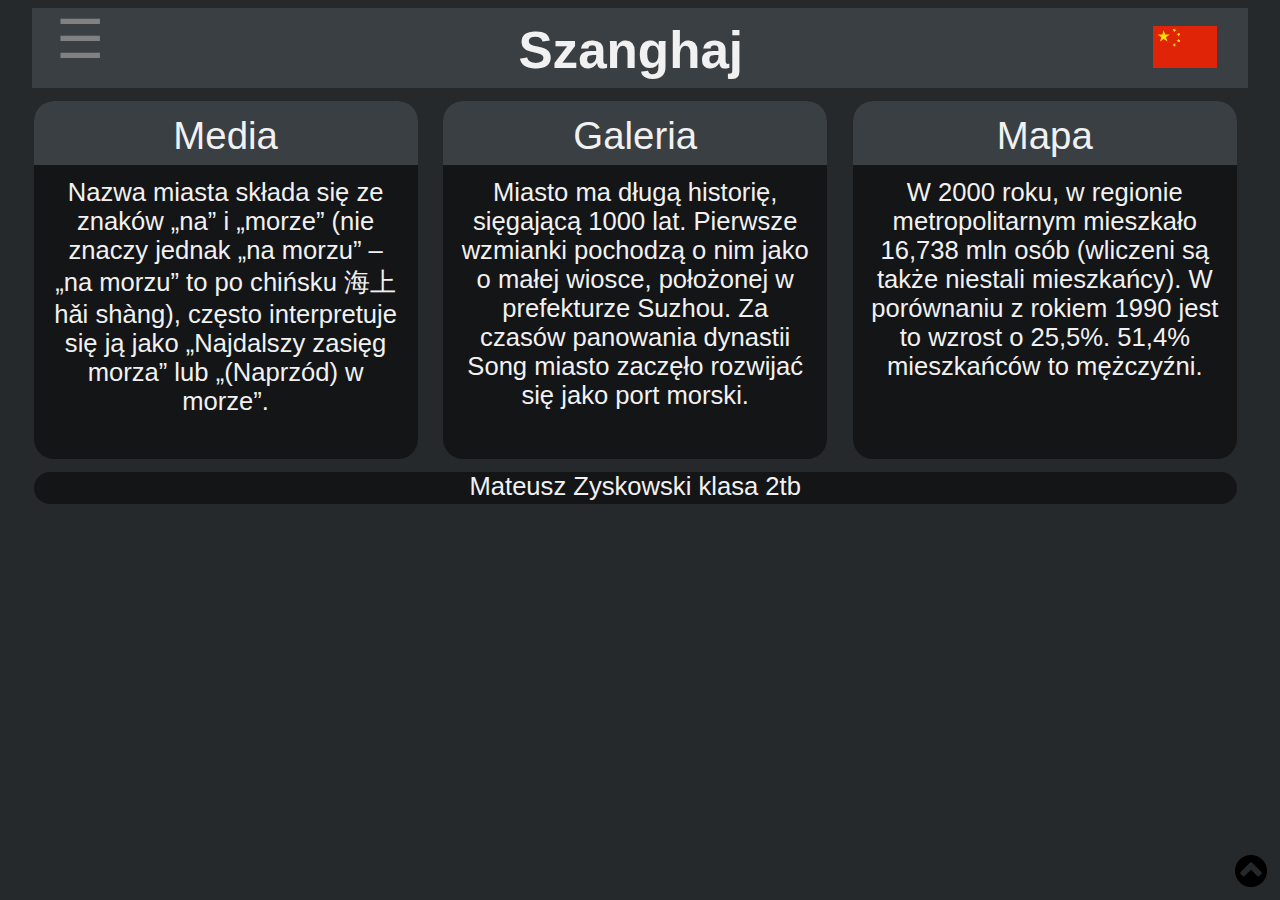
<file: index.html>
<!DOCTYPE html>
<html lang="pl">

<head>
    <meta name="viewport" content="width=device-width, initial-scale=1" charset="UTF-8">
    <title>Szanghaj</title>
    <link rel="stylesheet" href="style.css ">
    <link rel="shortcut icon" href="img/ikona.jpg">
</head>

<body>
    <div id="mySidenav" class="sidenav">
        <a href="javascript:void(0)" class="closebtn" onclick="closeNav()">&times;</a>
        <a target=_blank href="https://pl.wikivoyage.org/wiki/Szanghaj">Podróże</a>
        <a target=_blank href="https://fajnepodroze.pl/informacje-ciekawostki-szanghaj/">Ciekawostki</a>
        <a target=_blank href="https://www.pojechana.pl/2015/01/atrakcje-szanghaju/">Atrakcje</a>
    </div>

    <div class="main">
        <div id="menu" class="menu">
            <div class="open">
                <span onclick="openNav()" style="cursor: pointer;">&#9776;</span>
            </div>
            <div class="title">
                <div class="szanghaj">
                    <b>Szanghaj</b>
                </div>
                <div class="flaga">
                    <img alt="flaga " class="obrazek" src="img/flaga.jpg "></img>
                </div>

            </div>
        </div>
        <a href="media.html">
            <div class="container">
                <div class="container2">
                    <p class="naglowek">Media</p>
                </div>

                <p>Nazwa miasta składa się ze znaków „na” i „morze” (nie znaczy jednak „na morzu” – „na morzu” to po chińsku 海上 hǎi shàng), często interpretuje się ją jako „Najdalszy zasięg morza” lub „(Naprzód) w morze”. </p>

            </div>
        </a>
        <a href="galeria.html">
            <div class="container">
                <div class="container2">
                    <p class="naglowek">Galeria</p>
                </div>

                <p>Miasto ma długą historię, sięgającą 1000 lat. Pierwsze wzmianki pochodzą o nim jako o małej wiosce, położonej w prefekturze Suzhou. Za czasów panowania dynastii Song miasto zaczęło rozwijać się jako port morski. </p>

            </div>
        </a>
        <a href="mapa.html">
            <div class="container">
                <div class="container2">
                    <p class="naglowek">Mapa</p>
                </div>

                <p>W 2000 roku, w regionie metropolitarnym mieszkało 16,738 mln osób (wliczeni są także niestali mieszkańcy). W porównaniu z rokiem 1990 jest to wzrost o 25,5%. 51,4% mieszkańców to mężczyźni.
                </p>

            </div>
        </a>
        <a href="#menu"><img src="img/upbutton.png" id="fixedbutton"></a>
        <div class="stopka">
            <p class="stopa">Mateusz Zyskowski klasa 2tb</p>
        </div>
    </div>
    <script type="text/javascript " src="script.js "></script>
</body>

</html>
</file>
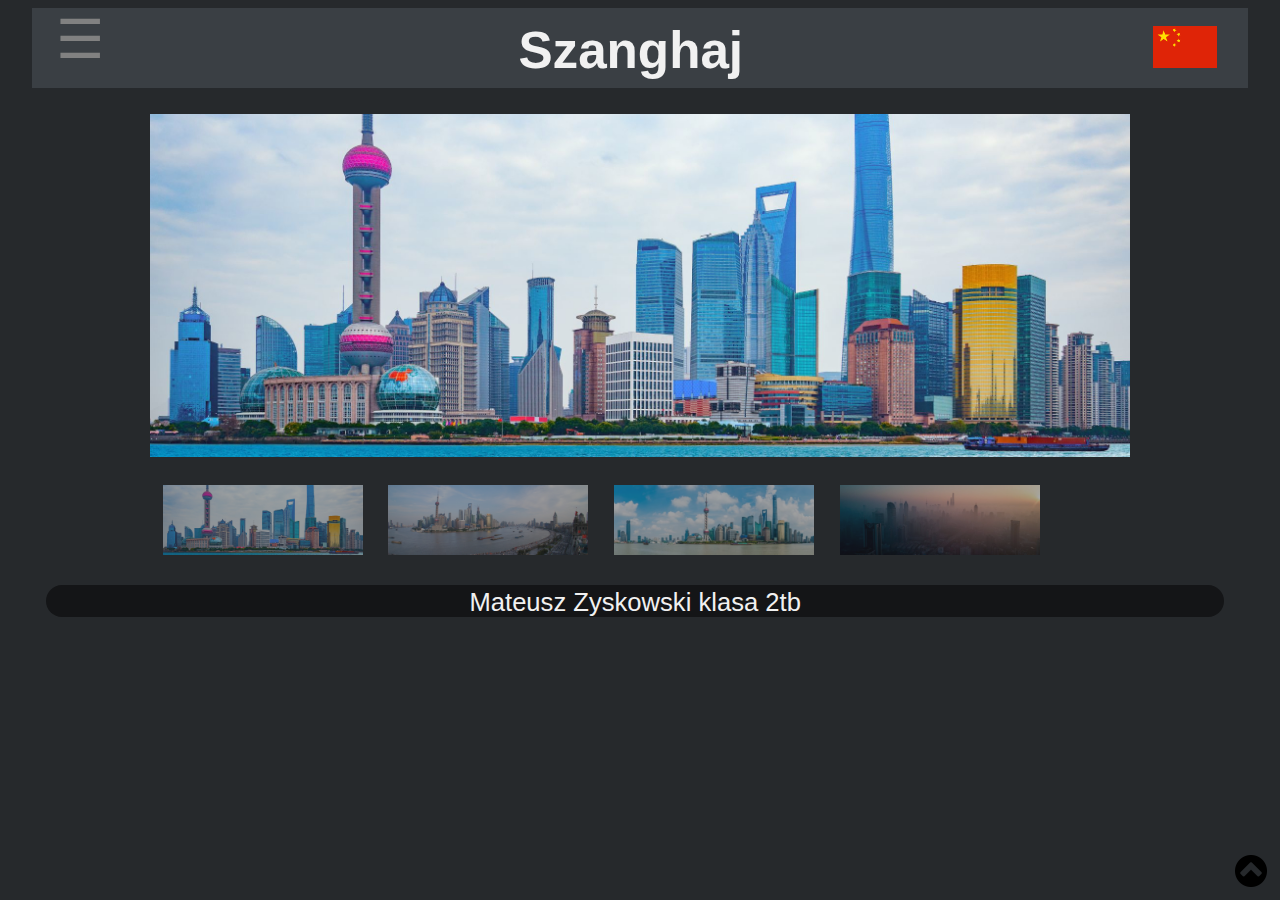
<file: galeria.html>
<!DOCTYPE html>
<html lang="pl">

<head>
    <meta name="viewport" content="width=device-width, initial-scale=1" charset="UTF-8">
    <title>Galeria</title>
    <link rel="stylesheet" href="style.css ">
    <link rel="shortcut icon" href="img/ikona.jpg">
</head>

<body>
    <div id="mySidenav" class="sidenav">
        <a href="javascript:void(0)" class="closebtn" onclick="closeNav()">&times;</a>
        <a target=_blank href="https://pl.wikivoyage.org/wiki/Szanghaj">Podróże</a>
        <a target=_blank href="https://fajnepodroze.pl/informacje-ciekawostki-szanghaj/">Ciekawostki</a>
        <a target=_blank href="https://www.pojechana.pl/2015/01/atrakcje-szanghaju/">Atrakcje</a>
    </div>

    <div class="main">
        <div id="menu" class="menu">
            <div class="open">
                <span onclick="openNav()" style="cursor: pointer;">&#9776;</span>
            </div>
            <div class="title">
                <div class="szanghaj">
                    <b>Szanghaj</b>
                </div>
                <div class="flaga">
                    <a href="index.html"><img alt="flaga " class="obrazek" src="img/flaga.jpg "></img>
                    </a>
                </div>

            </div>
        </div>
        <div class="gallery">
            <img class="photo" src="img/1.jpg" alt="obraz" style="width:100%;display:none">
            <img class="photo" src="img/2.jpg" alt="obraz" style="width:100%;display:none">
            <img class="photo" src="img/3.jpg" alt="obraz" style="width:100%;display:none">
            <img class="photo" src="img/4.jpg" alt="obraz" style="width:100%;display:none">

            <div class="section">
                <div class="mini">
                    <img class="demo opacity hover-opacity-off" src="img/1.jpg" alt="obraz" style="width:100%;cursor:pointer" onclick="currentDiv(1)">
                </div>
                <div class="mini">
                    <img class="demo opacity hover-opacity-off" src="img/2.jpg" alt="obraz" style="width:100%;cursor:pointer" onclick="currentDiv(2)">
                </div>
                <div class="mini">
                    <img class="demo opacity hover-opacity-off" src="img/3.jpg" alt="obraz" style="width:100%;cursor:pointer" onclick="currentDiv(3)">
                </div>
                <div class="mini">
                    <img class="demo opacity hover-opacity-off" src="img/4.jpg" alt="obraz" style="width:100%;cursor:pointer" onclick="currentDiv(4)">
                </div>
            </div>
        </div>
        <a href="#menu"><img src="img/upbutton.png" id="fixedbutton"></a>
        <div class="stopka" style="float:left; margin-left: 3vw; width: 92vw;">
            <p class=" stopa " style=" margin-top: 0.2vw;">Mateusz Zyskowski klasa 2tb</p>
        </div>
    </div>
    <script type="text/javascript" src="script.js "></script>
</body>

</html>
</file>
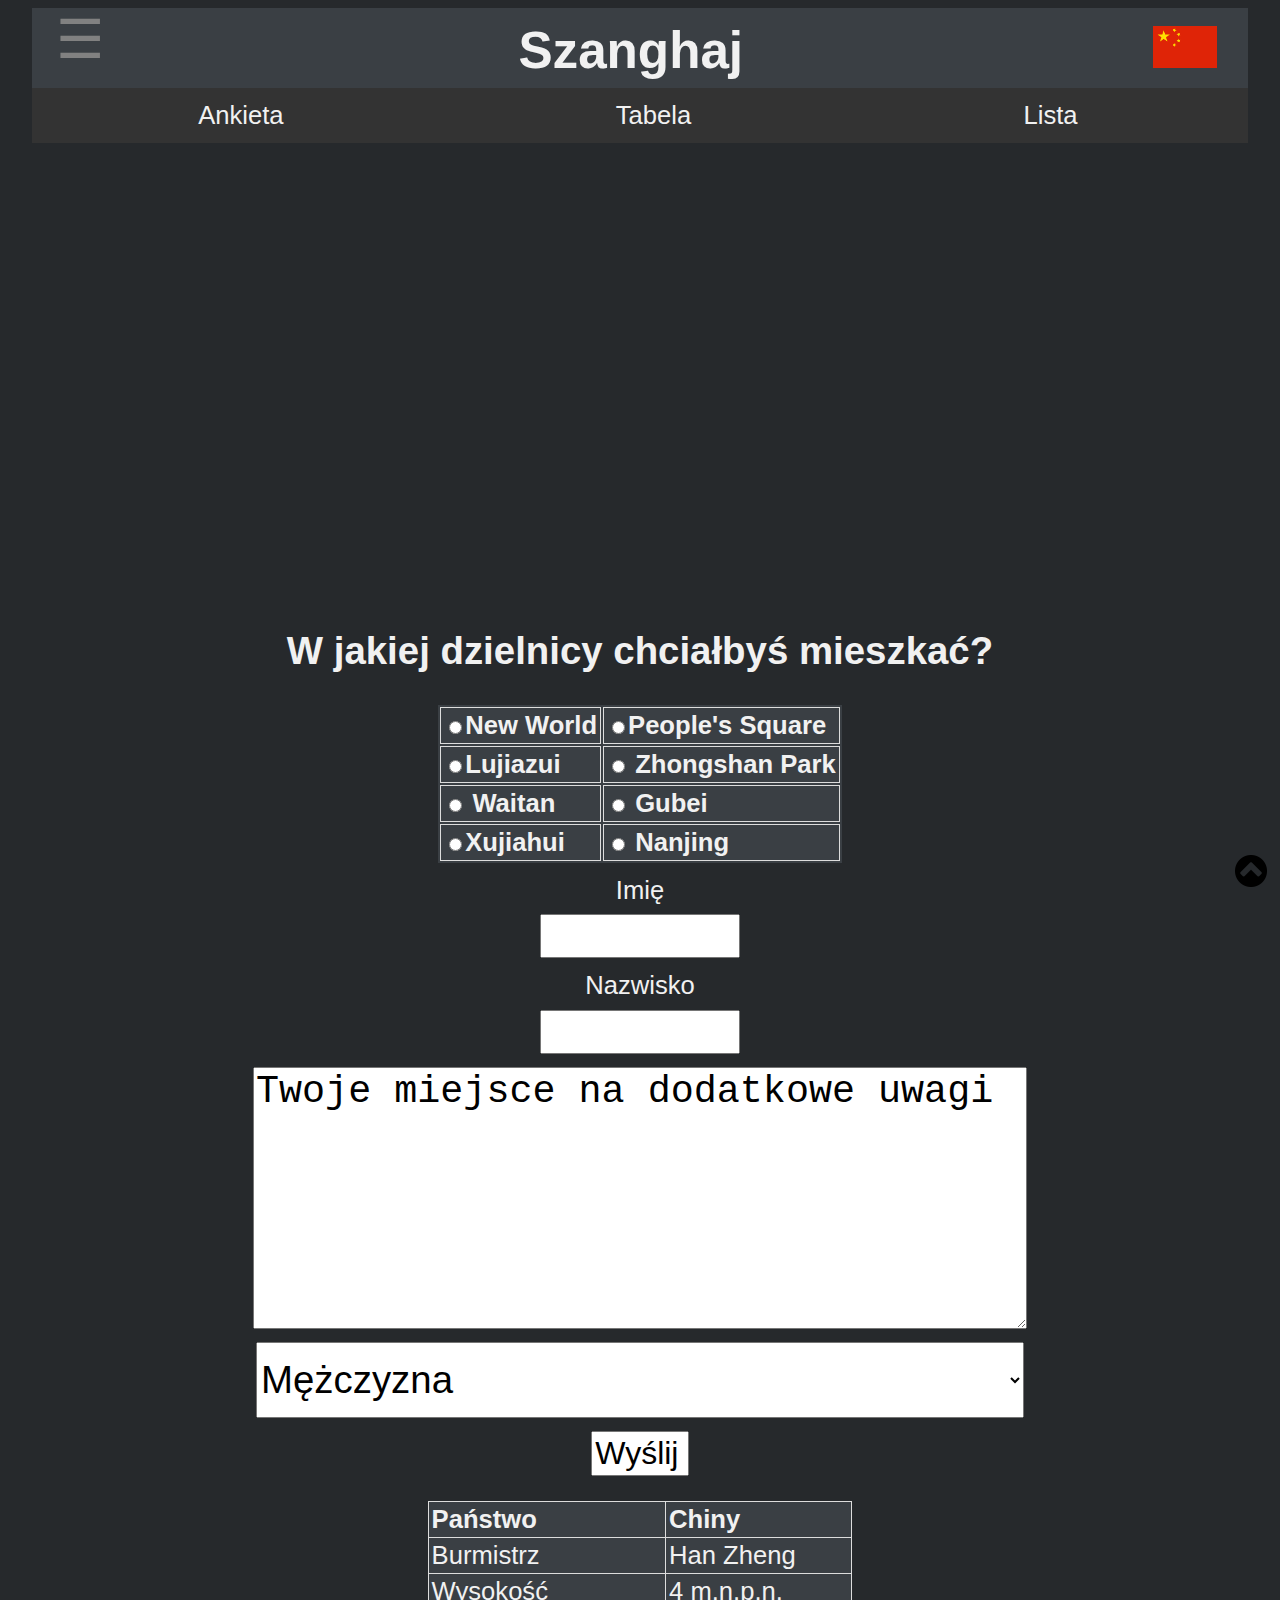
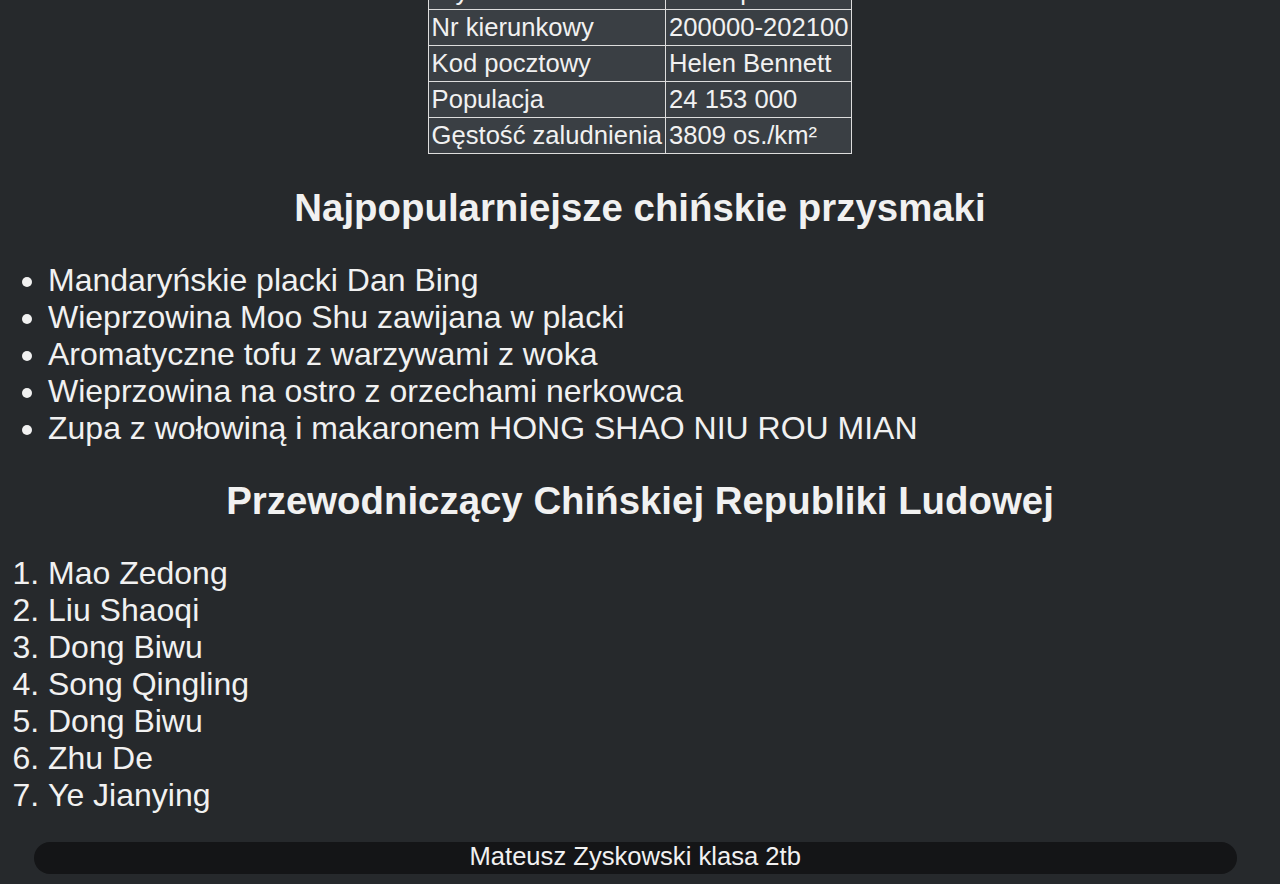
<file: mapa.html>
<!DOCTYPE html>
<html lang="pl">

<head>
    <meta name="viewport" content="width=device-width, initial-scale=1" charset="UTF-8">
    <title>Mapa</title>
    <link rel="stylesheet" href="style.css ">
    <link rel="shortcut icon" href="img/ikona.jpg">
</head>

<body>
    <div id="mySidenav" class="sidenav">
        <a href="javascript:void(0)" class="closebtn" onclick="closeNav()">&times;</a>
        <a target=_blank href="https://pl.wikivoyage.org/wiki/Szanghaj">Podróże</a>
        <a target=_blank href="https://fajnepodroze.pl/informacje-ciekawostki-szanghaj/">Ciekawostki</a>
        <a target=_blank href="https://www.pojechana.pl/2015/01/atrakcje-szanghaju/">Atrakcje</a>
    </div>

    <div class="main">
        <div id="menu" class="menu">
            <div class="open">
                <span onclick="openNav()" style="cursor: pointer;">&#9776;</span>
            </div>
            <div class="title">
                <div class="szanghaj">
                    <b>Szanghaj</b>
                </div>
                <div class="flaga">
                    <a href="index.html"><img alt="flaga " class="obrazek" src="img/flaga.jpg "></img>
                    </a>
                </div>

            </div>
        </div>
        <div class="topnav">
            <a href="#ankieta">Ankieta</a>
            <a href="#tabela">Tabela</a>
            <a href="#lista">Lista</a>
        </div>
        <iframe src="https://www.google.com/maps/embed?pb=!1m18!1m12!1m3!1d873449.7819148405!2d120.91629749245475!3d31.22313380601164!2m3!1f0!2f0!3f0!3m2!1i1024!2i768!4f13.1!3m3!1m2!1s0x35b27040b1f53c33%3A0x295129423c364a1!2sSzanghaj%2C%20Chiny!5e0!3m2!1spl!2spl!4v1591873995240!5m2!1spl!2spl"
            style="  display: block;margin-left: auto;margin-right: auto; width:59vw; height:33vw; margin-top: 2vw;" frameborder="0" style="border:0;" allowfullscreen="" aria-hidden="false" tabindex="0"></iframe>
        <h2 class="napis">W jakiej dzielnicy chciałbyś mieszkać?</h2>
        <table id="ankieta" valign="top">
            <tr>
                <th>
                    <input type="radio" id="django" name="film" value="film"><label for="django">New World</label>
                </th>
                <th>
                    <input type="radio" id="father" name="film" value="film"><label for="father">People's Square</label>
                </th>
            </tr>
            <tr>
                <th>
                    <input type="radio" id="forest" name="film" value="film"><label for="forest">Lujiazui</label>
                </th>
                <th>
                    <input type="radio" id="mile" name="film" value="film"> <label for="mile">Zhongshan Park</label>
                </th>
            </tr>
            <tr>
                <th>
                    <input type="radio" id="shaw" name="film" value="film"> <label for="shaw">Waitan</label>
                </th>
                <th>
                    <input type="radio" id="book" name="film" value="film"> <label for="book">Gubei</label>
                </th>
            </tr>
            <tr>
                <th>
                    <input type="radio" id="film" name="film" value="film"><label for="film">Xujiahui</label>
                </th>
                <th>
                    <input type="radio" id="other" name="film" value="other"> <label for="other">Nanjing</label>
                </th>
            </tr>
        </table>
        <form>
            <label style="  display: block; margin-left: auto; margin-right: auto; width: 50vw; height: 3vw; " for="fname"><p style="  display: block; margin-left: auto; margin-right: auto; font-size: 2vw;">Imię</p></label>
            <input style="  display: block; margin-left: auto; margin-right: auto; width: 15vw; height: 3vw; margin-top:1vw;" type="text" id="fname" name="fname">
            <label style="  display: block; margin-left: auto; margin-right: auto; width: 50vw; height: 3vw; " for="lname "><p style=" display: block; margin-left: auto; margin-right: auto; font-size: 2vw;">Nazwisko</p></label>
            <input style=" display: block; margin-left: auto; margin-right: auto; width:  15vw; height: 3vw; margin-top:1vw;" type="text " id="lname " name="lname ">
        </form>
        <textarea name="Komentarz " cols="50 " rows="10 ">Twoje miejsce na dodatkowe uwagi</textarea>
        <select style=" font-size: 3vw; width: 60vw; height: 6vw; display: block; margin-left: auto; margin-right: auto; margin-top: 1vw;" name="Przeglądarka">
            <option selected=""><p>Mężczyzna</p></option>
            <option><p>Kobieta</p></option>
            <option><p>Inne</p></option>
            <option><p>Nie chcę podawać</p></option>

        </select>
        <input style=" display: block; margin-left: auto; margin-right: auto; margin-top: 1vw; width: 7vw; height: 3vw; font-size: 2.5vw; font-family: 'Gill Sans', 'Lato', sans-serif; " type="submit " value="Wyślij
                " onclick="event.preventDefault();alert( 'Dziękujemy za odpowiedź'); ">
        <table id="tabela" style="border-collapse: collapse; margin-top: 2vw; ">
            <tr>
                <th>Państwo</th>
                <th>Chiny</th>

            </tr>
            <tr>
                <td>Burmistrz</td>
                <td>Han Zheng</td>

            </tr>
            <tr>
                <td>Wysokość</td>
                <td>4 m.n.p.n.</td>

            </tr>
            <tr>
                <td>Nr kierunkowy</td>
                <td>200000-202100</td>

            </tr>
            <tr>
                <td>Kod pocztowy</td>
                <td>Helen Bennett</td>

            </tr>
            <tr>
                <td>Populacja</td>
                <td>24 153 000</td>

            </tr>
            <tr>
                <td>Gęstość zaludnienia</td>
                <td>3809 os./km²</td>

            </tr>
        </table>
        <h2 id="lista">Najpopularniejsze chińskie przysmaki</h2>

        <ul>
            <li>Mandaryńskie placki Dan Bing</li>
            <li>Wieprzowina Moo Shu zawijana w placki</li>
            <li>Aromatyczne tofu z warzywami z woka</li>
            <li>Wieprzowina na ostro z orzechami nerkowca</li>
            <li>Zupa z wołowiną i makaronem HONG SHAO NIU ROU MIAN</li>
        </ul>
        <h2>Przewodniczący Chińskiej Republiki Ludowej</h2>

        <ol>
            <li>Mao Zedong</li>
            <li>Liu Shaoqi</li>
            <li>Dong Biwu </li>
            <li>Song Qingling</li>
            <li>Dong Biwu</li>
            <li>Zhu De</li>
            <li>Ye Jianying</li>
        </ol>
        <a href="#menu"><img src="img/upbutton.png" id="fixedbutton"></a>
        <div class="stopka ">
            <p class="stopa ">Mateusz Zyskowski klasa 2tb</p>
        </div>
    </div>
    <script type="text/javascript " src="script.js "></script>
</body>

</html>
</file>
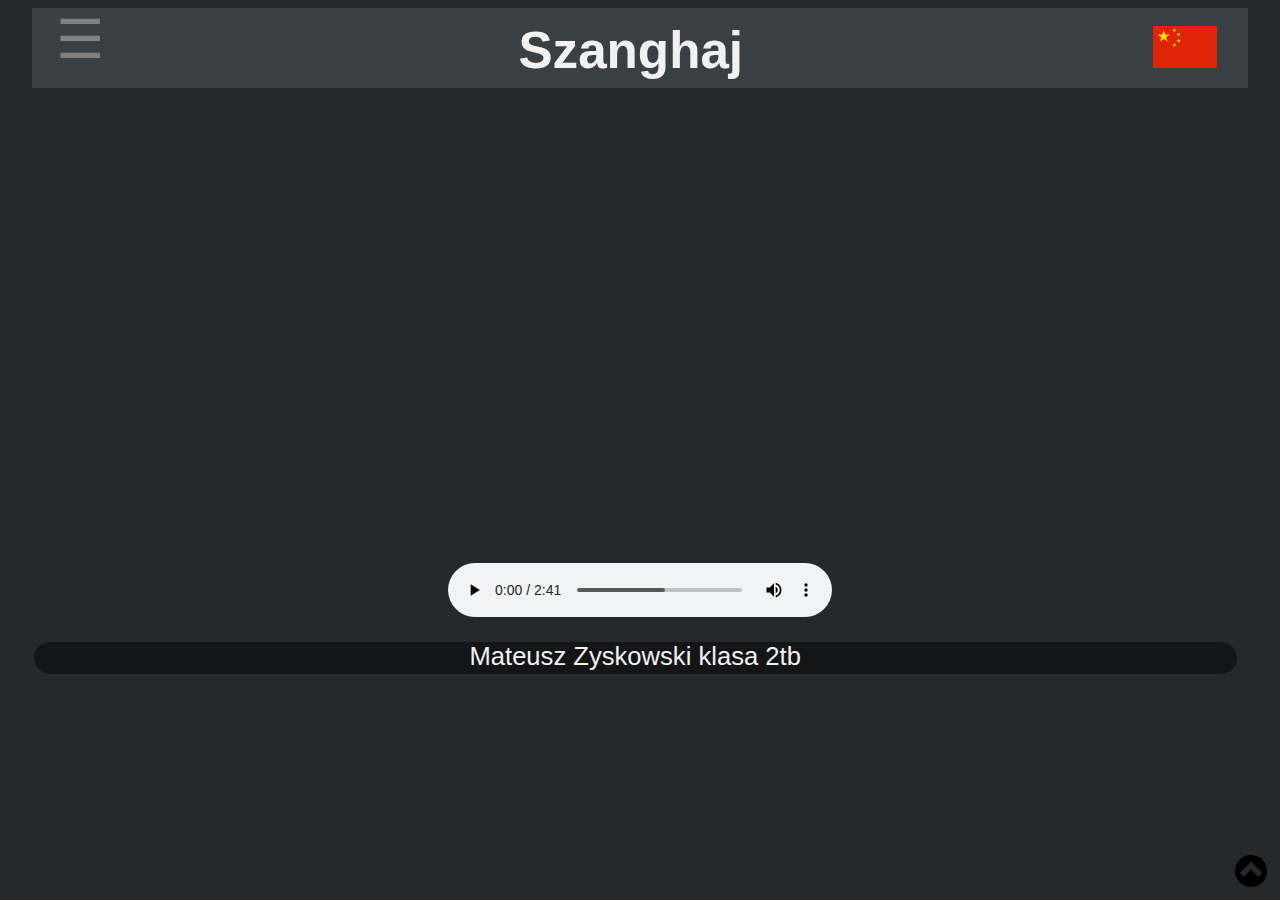
<file: media.html>
<!DOCTYPE html>
<html lang="pl">

<head>
    <meta name="viewport" content="width=device-width, initial-scale=1" charset="UTF-8">
    <title>Media</title>
    <link rel="stylesheet" href="style.css ">
    <link rel="shortcut icon" href="img/ikona.jpg">
</head>

<body>
    <div id="mySidenav" class="sidenav">
        <a href="javascript:void(0)" class="closebtn" onclick="closeNav()">&times;</a>
        <a target=_blank href="https://pl.wikivoyage.org/wiki/Szanghaj">Podróże</a>
        <a target=_blank href="https://fajnepodroze.pl/informacje-ciekawostki-szanghaj/">Ciekawostki</a>
        <a target=_blank href="https://www.pojechana.pl/2015/01/atrakcje-szanghaju/">Atrakcje</a>
    </div>

    <div class="main">
        <div id="menu" class="menu">
            <div class="open">
                <span onclick="openNav()" style="cursor: pointer;">&#9776;</span>
            </div>
            <div class="title">
                <div class="szanghaj">
                    <b>Szanghaj</b>
                </div>
                <div class="flaga">
                    <a href="index.html"><img alt="flaga " class="obrazek" src="img/flaga.jpg "></img>
                    </a>
                </div>

            </div>
        </div>
        <iframe style="margin-left:19vw; margin-right: 18vw; width:59vw; height:33vw; margin-top: 2vw;" src=" https://www.youtube.com/embed/qN5v-GkIDOQ " frameborder="0 " allow="accelerometer; autoplay; encrypted-media; gyroscope; picture-in-picture " allowfullscreen></iframe>
        <audio controls src="music/muzyka.mp3" type="music/mp3">
          Your browser does not support the audio element.
          </audio>
        <a href="#menu"><img src="img/upbutton.png" id="fixedbutton"></a>
        <div class="stopka ">
            <p class="stopa ">Mateusz Zyskowski klasa 2tb</p>
        </div>
    </div>
    <script type="text/javascript " src="script.js "></script>
</body>

</html>
</file>
<file: style.css>
@media screen and (max-height: 450px) {
                    .sidenav {
                        padding-top: 15px;
                    }
                    .sidenav a {
                        font-size: 18px;
                    }
                }
                
                @media only screen and (min-width: 0px) {
                    .menu {
                        width: 95vw;
                        height: 25vw;
                        background-color: #3a3f44;
                        margin: auto;
                    }
                    .open {
                        font-size: 17vw;
                        width: 18%;
                        height: 100%;
                        margin-left: 4%;
                        float: left;
                    }
                    .open span:hover {
                        color: #f1f1f1;
                    }
                    .title {
                        font-size: 10vw;
                        width: 78%;
                        height: 100%;
                        float: left;
                    }
                    .szanghaj {
                        width: 67%;
                        height: 50%;
                        float: left;
                        margin-top: 7vw;
                        color: #f1f1f1;
                    }
                    .flaga {
                        height: 50%;
                        width: 33%;
                        float: left;
                        margin-top: 7vw;
                    }
                    .obrazek {
                        height: 13vw;
                        width: 20vw;
                    }
                    p {
                        padding: 2vw;
                        color: #f1f1f1;
                        font-size: 4vw;
                        text-align: center;
                        margin-top: 3vw;
                    }
                    h2 {
                        color: #f1f1f1;
                        font-size: 3vw;
                        text-align: center;
                    }
                    li {
                        color: #f1f1f1;
                        font-size: 2.5vw;
                        text-align: left;
                    }
                    ol,
                    ul {
                        text-align: center;
                    }
                    .napis {
                        color: #f1f1f1;
                        font-size: 3vw;
                        text-align: center;
                        margin-top: 3vw;
                    }
                    label {
                        color: #f1f1f1;
                        font-size: 2vw;
                    }
                    textarea {
                        margin-left: auto;
                        margin-right: auto;
                        display: block;
                        margin-top: 1vw;
                        width: 60vw;
                        height: 20vw;
                        font-size: 3vw;
                        ;
                    }
                    .naglowek {
                        font-size: 10vw;
                    }
                    table {
                        margin: auto;
                        color: #f1f1f1;
                        background-color: #3a3f44;
                    }
                    th,
                    td {
                        text-align: left;
                        padding: 3px;
                        font-size: 2vw;
                        border: 1px solid #dddddd;
                    }
                    span {
                        width: 100px;
                        height: 100px;
                        color: #818181;
                    }
                    .container {
                        width: 75vw;
                        height: 55vw;
                        background-color: #141517;
                        border-radius: 20px;
                        margin: auto;
                    }
                    .container2 {
                        width: 75vw;
                        height: 15vw;
                        background-color: #3a3f44;
                        border-top-left-radius: 20px;
                        border-top-right-radius: 20px;
                        margin: auto;
                    }
                    .stopka {
                        width: 75vw;
                        height: 5vw;
                        background-color: #141517;
                        border-radius: 20px;
                        margin: auto;
                        margin-top: 2vw;
                    }
                    body {
                        font-family: "Lato", sans-serif;
                        transition: background-color .5s;
                        background-color: #26292c;
                    }
                    .sidenav {
                        height: 100%;
                        width: 0;
                        position: fixed;
                        z-index: 1;
                        top: 0;
                        left: 0;
                        background-color: #111;
                        overflow-x: hidden;
                        transition: 0.5s;
                        padding-top: 60px;
                    }
                    .sidenav a {
                        padding: 8px 8px 8px 32px;
                        text-decoration: none;
                        font-size: 25px;
                        color: #818181;
                        display: block;
                        transition: 0.3s;
                    }
                    .sidenav a:hover {
                        color: #f1f1f1;
                    }
                    .sidenav .closebtn {
                        position: absolute;
                        top: 0;
                        right: 25px;
                        font-size: 36px;
                        margin-left: 50px;
                    }
                    .topnav {
                        background-color: #333;
                        overflow: hidden;
                        width: 95vw;
                        display: block;
                        margin-left: auto;
                        margin-right: auto;
                    }
                    .topnav a {
                        float: left;
                        color: #f1f1f1;
                        text-align: center;
                        padding: 1vw 12.98vw;
                        text-decoration: none;
                        font-size: 2vw;
                    }
                    .topnav a:hover {
                        background-color: #ddd;
                        color: black;
                    }
                    .topnav a.active {
                        background-color: #333;
                        color: white;
                    }
                    #main {
                        transition: margin-left .5s;
                        min-width: 320px;
                    }
                    .stopa {
                        padding-top: 0vw;
                        font-size: 4vw;
                        text-align: center;
                    }
                    .gallery {
                        margin-left: auto;
                        margin-right: auto;
                        max-width: 980px;
                        width: 85vw;
                        margin-top: 2vw;
                    }
                    .mini {
                        width: 19vw;
                        max-width: 200px;
                        float: left;
                        margin: 1vw;
                        margin-left: 1vw;
                        ;
                    }
                    .opacity {
                        opacity: 0.60
                    }
                    .opacity-off,
                    .hover-opacity-off:hover {
                        opacity: 1
                    }
                    .section {
                        margin-top: 16px!important;
                        margin-bottom: 16px!important
                    }
                    audio {
                        display: block;
                        margin-left: auto;
                        margin-right: auto;
                        margin-top: 1vw;
                        margin-bottom: 1vw;
                        width: 30vw;
                        height: 5vw;
                        min-width: 200px;
                    }
                    #fixedbutton {
                        position: fixed;
                        bottom: 1vw;
                        right: 1vw;
                        width: 9vw;
                        height: 9vw;
                    }
                }
                
                @media only screen and (min-width: 720px) {
                    .menu {
                        width: 95vw;
                        height: 12.5vw;
                        background-color: #3a3f44;
                        margin: auto;
                    }
                    .open {
                        font-size: 8.5vw;
                        width: 28%;
                        height: 100%;
                        margin-left: 4%;
                        float: left;
                    }
                    .title {
                        font-size: 7vw;
                        width: 58%;
                        height: 100%;
                        float: left;
                    }
                    .szanghaj {
                        width: 87%;
                        height: 50%;
                        float: left;
                        margin-top: 2.3vw;
                    }
                    .flaga {
                        height: 50%;
                        width: 13%;
                        float: left;
                        margin-top: 3.5vw;
                    }
                    .obrazek {
                        height: 6.5vw;
                        width: 10vw;
                    }
                    p {
                        padding: 1vw;
                        color: #f1f1f1;
                        font-size: 2.7vw;
                        text-align: center;
                        margin-top: 0%;
                    }
                    .naglowek {
                        font-size: 5vw;
                    }
                    span {
                        width: 100px;
                        height: 100px;
                        color: #818181;
                    }
                    .container {
                        width: 30vw;
                        height: 48vw;
                        background-color: #141517;
                        border-radius: 20px;
                        margin: auto;
                        margin-top: 1vw;
                        float: left;
                        margin-left: 2vw;
                    }
                    .container2 {
                        width: 30vw;
                        height: 7.5vw;
                        background-color: #3a3f44;
                        border-top-left-radius: 20px;
                        border-top-right-radius: 20px;
                        margin: auto;
                    }
                    .stopka {
                        width: 94vw;
                        height: 4vw;
                        border-radius: 20px;
                        margin-top: 1vw;
                        float: left;
                        margin-left: 2vw;
                    }
                    .stopa {
                        font-size: 3vw;
                    }
                    #fixedbutton {
                        position: fixed;
                        bottom: 1vw;
                        right: 1vw;
                        width: 2.5vw;
                        height: 2.5vw;
                    }
                }
                
                @media only screen and (min-width: 1024px) {
                    .menu {
                        height: 6.25vw;
                    }
                    .open {
                        font-size: 4.25vw;
                        width: 38%;
                        height: 100%;
                        margin-left: 2%;
                    }
                    .title {
                        font-size: 4vw;
                        width: 60%;
                        height: 100%;
                    }
                    .szanghaj {
                        width: 87%;
                        height: 50%;
                        margin-top: 1vw;
                    }
                    .flaga {
                        height: 50%;
                        width: 13%;
                        margin-top: 1vw;
                    }
                    .obrazek {
                        height: 3.25vw;
                        width: 5vw;
                    }
                    .stopka {
                        height: 2.5vw;
                        border-radius: 20px;
                        margin-top: 1vw;
                        margin-left: 2vw;
                    }
                    p {
                        padding: 1vw;
                        font-size: 2vw;
                    }
                    .naglowek {
                        font-size: 3vw;
                    }
                    .stopa {
                        font-size: 2vw;
                    }
                    .container {
                        width: 30vw;
                        height: 28vw;
                    }
                    .container2 {
                        width: 30vw;
                        height: 5vw;
                        background-color: #3a3f44;
                        border-top-left-radius: 20px;
                        border-top-right-radius: 20px;
                        margin: auto;
                    }
                }
</file>
